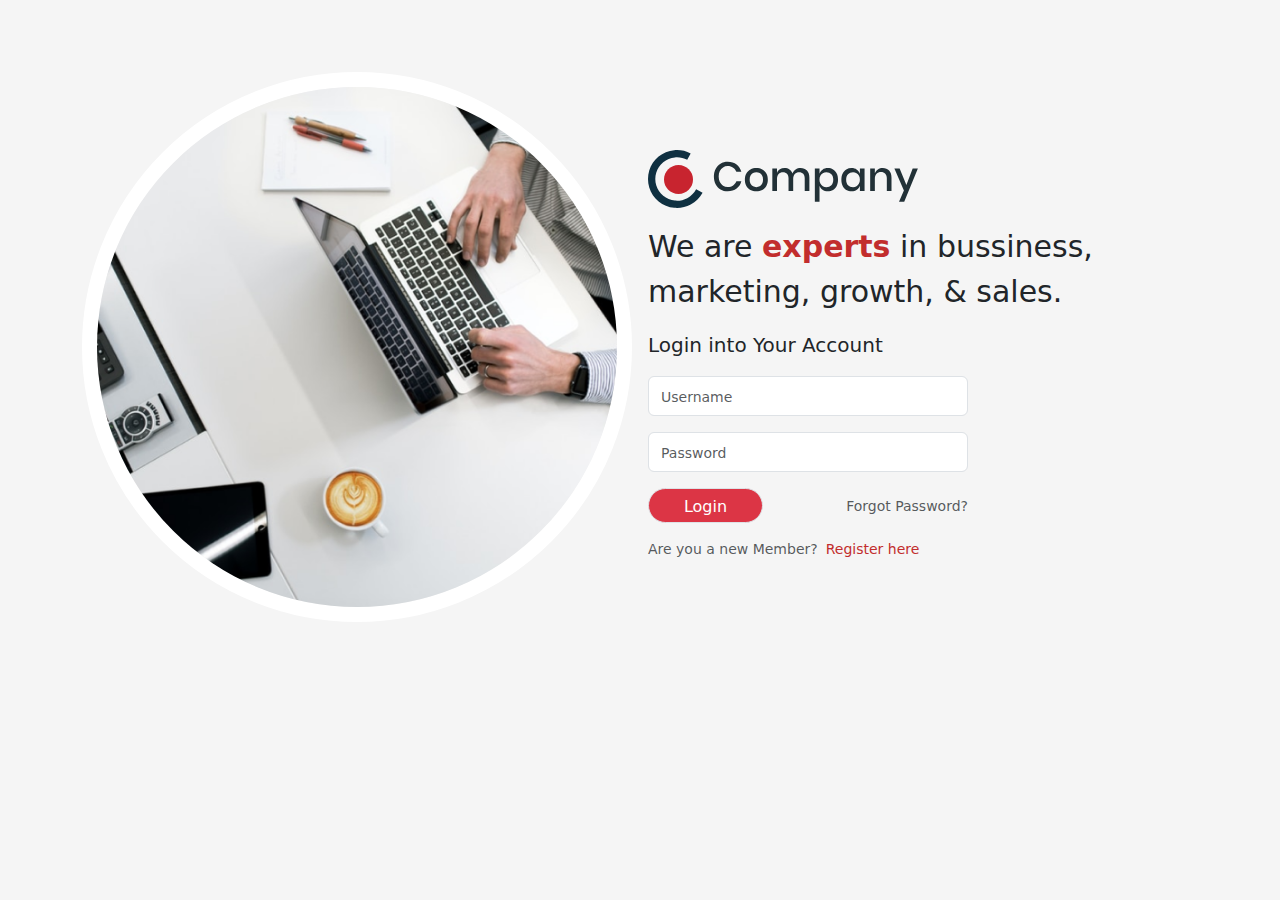
<file: index.html>
<!DOCTYPE html>
<html lang="en">

<head>
    <meta charset="UTF-8">
    <meta http-equiv="X-UA-Compatible" content="IE=edge">
    <meta name="viewport" content="width=device-width, initial-scale=1.0">
    <title>Login</title>
    <link rel="stylesheet" href="css/bootstrap.min.css" type="text/css">
    <link rel="stylesheet" href="css/style.css" type="text/css">
</head>

<body>
    <div class="container">
        <!-- the whole content is represented in one row -->
        <div class="row d-flex justify-content-between">
            <!-- Hero image in first column -->
            <div class="col-lg-6 pe-2">
                <img class="hero-img img-fluid"  src="images/hero-image.png" alt="not load">
            </div>
            <!-- Actual login page in a column -->
             <div class=" login col-lg-6 ps-2"> 
                <img class="img-fluid" src="images/logo.svg" alt="not load">
                <p class="title mt-3">We are <b style="color: #c22d2d;">experts</b> in bussiness, marketing, growth, &
                    sales.</p>
                <p class="a"> Login into Your Account</p>
                <input type="text" class="form-control" id="inputUsername" placeholder="Username">
                <input type="password" class="form-control mt-3" id="inputPassword" placeholder="Password">
                <div class="button d-flex justify-content-between mt-3">
                    <button type="button" class="btn btn-danger border rounded-pill">Login</button>
                    <span class="text-muted pt-2">Forgot Password?</span>
                </div>
                <div class="register mt-3">
                    <span class="text-muted">Are you a new Member?</span><span class="ps-2"
                        style="color: #c22d2d;cursor: pointer;">Register here</span>
                </div>
            </div>
        </div>
    </div>
</body>

</html>
</file>
<file: css/style.css>
body{
     background-color:whitesmoke;
}

.hero-img{
    margin-top: 72px;
    width: 576px;
    border-radius: 300px;
    border: solid 15px white;
}
.login{
    /* margin-left: 50px; */
    margin-top: 150px;
}
.title{
    font-size: 30px;
    max-width: 500px;
}
.a{
    font-size: 20px;
}
.login input{
    height: 40px;
    width: 320px;
}
.button{
    width:320px ;
}
.button button{
    width: 115px;
    height: 35px;
}
.button span{
    font-size: 14px;
    cursor: pointer;
}
.register{
    font-size:14px ;
}
::placeholder{
    font-size: 14px;
}

@media screen and (max-width:768px)
{
    .login {
        margin-top: 50px;
        padding-bottom: 10px;
    }
}
@media screen and (max-width: 570px) {
    .login{
        margin-left:10px;
        padding-bottom: 10px;
    }
}
</file>
